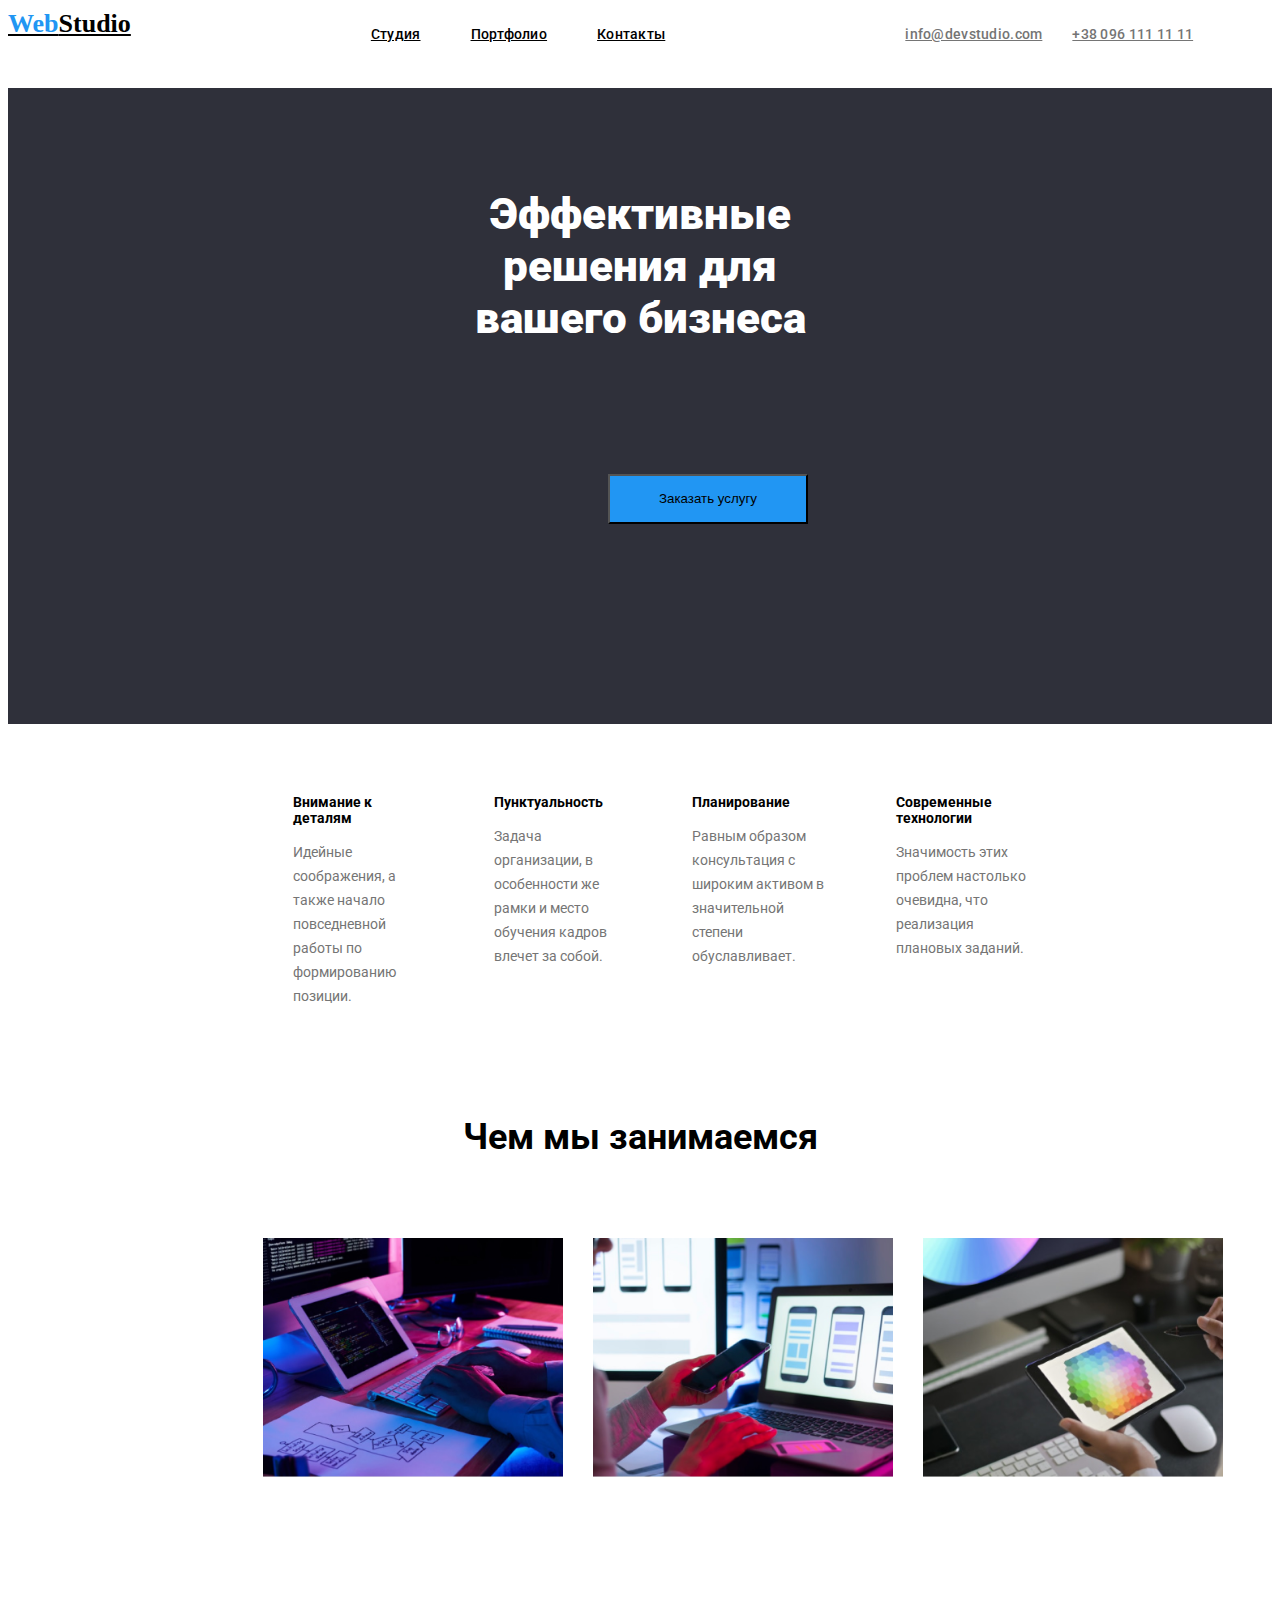
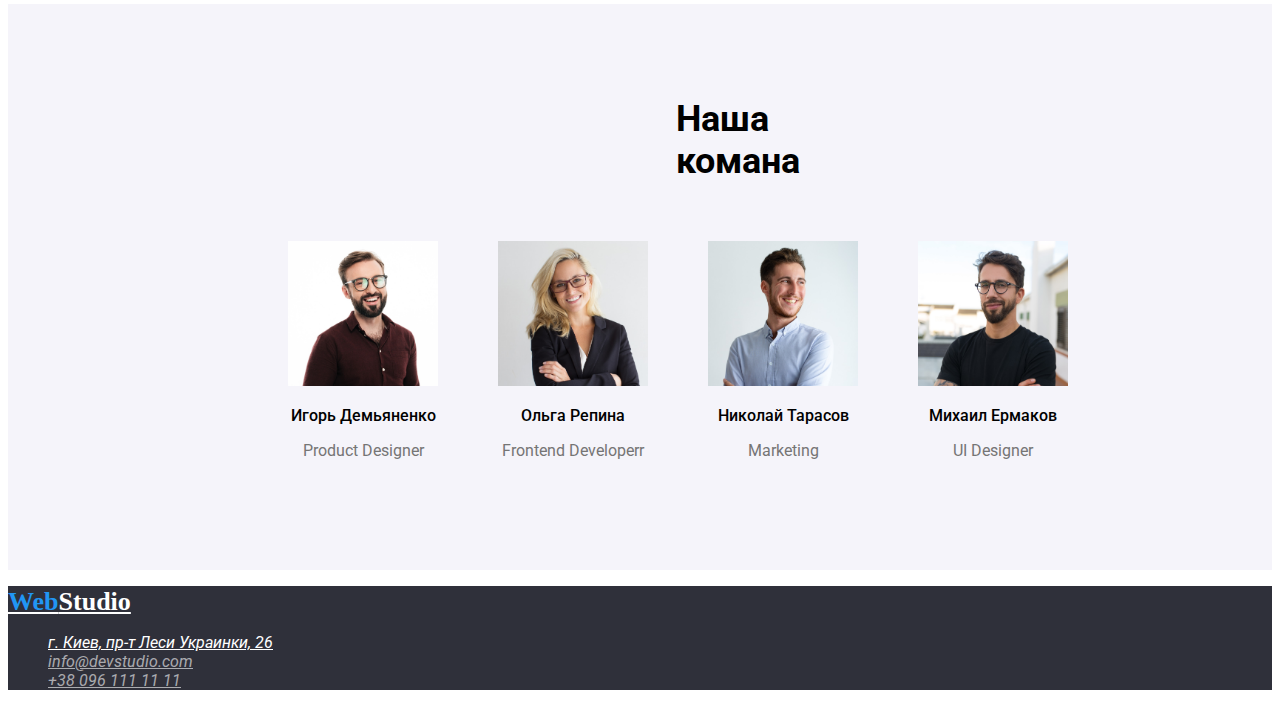
<file: index.html>
<!DOCTYPE html>
<html lang="en">

<head>
    <meta charset="UTF-8">
    <meta http-equiv="X-UA-Compatible" content="IE=edge">
    <meta name="viewport" content="width=device-width, initial-scale=1.0">
    <title>Студия</title>
    <style>
        li {list-style: none;}
    </style>
   <link rel="preconnect" href="https://fonts.googleapis.com">
   <link rel="preconnect" href="https://fonts.gstatic.com" crossorigin>
   <link href="https://fonts.googleapis.com/css2?family=Roboto:ital,wght@0,500;0,700;1,400&display=swap" rel="stylesheet">
    <link rel="stylesheet" href="./css/style.css">
</head>

<body>
    <!--  -->

        <!-- Шапка сайта -->
     <header class="headers">
            <nav class="headers_navigation"><a class="logo" style="color: black;" href=""><span class="firs_logo">Web</span>Studio</a>    
                <ul class="style_navigation" >
                    <li><a class="navigation stydio" href="Студия" >Студия</a></li>
                    <li><a class="navigation portfolio" href="portfolio.html">Портфолио</a></li>
                    <li><a class="navigation contakts" href="Контакты">Контакты</a></li>                    
                </ul>
            </nav>
            <ul class="style_mail_tel">
               <li><a class="navigation mail" href="maito:info@devstudio.com">info@devstudio.com</a></li>
               <li><a class="navigation tel" href="tel:+380961111111">+38 096 111 11 11</a></li>
            </ul>
    </header>

    <main>
            <!-- Основная цель -->
            <section class="goal">
                <h1 class="main_goal">Эффективные решения для вашего бизнеса</h1> 
                <button class="button_goal" type="button">Заказать услугy</button>
            </section>
            <!-- Основные направления -->
            <section>
                <ul class="direction_selection">
                   <li class="location_direction"><h3 class="text_direction">Внимание к деталям</h3>
                        <p class="paragraf_direction">Идейные соображения, а также начало повседневной работы по формированию позиции.</p></li>
                    <li class="location_direction"><h3 class="text_direction">Пунктуальность</h3>
                        <p class="paragraf_direction">Задача организации, в особенности же рамки и место обучения кадров влечет за собой.</p></li>
                    <li class="location_direction"><h3 class="text_direction">Планирование</h3>
                        <p class="paragraf_direction">Равным образом консультация с широким активом в значительной степени обуславливает. </p></li>
                    <li class="location_direction"><h3 class="text_direction">Современные технологии</h3>
                        <p class="paragraf_direction">Значимость этих проблем настолько очевидна, что реализация плановых заданий.</p></li>
                </ul>
            </section>
            <!-- Чем мы занимаемся -->
            <section>
                <h2 class="text_work">Чем мы занимаемся</h2>
                <ul class="foto_work">
                    <li class="foto_1"><img src="img/1.jpg" alt="work with computer" width="300"></li>
                    <li class="foto_2"><img src="img/2.jpg" alt="work with telefon" width="300"></li>
                    <li class="foto_3"><img src="img/3.jpg" alt="work with tablet" width="300"></li>
                </ul>
            <!-- Наша команда -->    
            </section>
            <section class="our_team">
                <h2 class="our_team_selection">Наша комана</h2>
                    <ul class="image_team">
                        <li class="image_team1"> <img src="img/4.jpg" alt="Product Designe" width="150">
                            <h3 class="text_team">Игорь Демьяненко</h3>
                            <p class="position_team">Product Designer</p>
                        </li>
                        <li class="image_team2"><img src="img/5.jpg" alt="Frontend Developerr" width="150">
                            <h3 class="text_team">Ольга Репина</h3>
                            <p class="position_team">Frontend Developerr</p>
                        </li>
                        <li class="image_team3"><img src="img/6.jpg" alt="Marketing" width="150">
                            <h3 class="text_team">Николай Тарасов</h3>
                            <p class="position_team">Marketing</p>
                        </li>
                        <li class="image_team4"><img src="img/7.jpg" alt="UI Designer" width="150">
                            <h3 class="text_team">Михаил Ермаков</h3>
                            <p class="position_team">UI Designer</p>
                        </li>
                    </ul>
                </section>
    </main>
        <!-- Юредический адресс -->
    <footer class="legall_adress">
         <a class="logo" style="color: #fff;" href="WebStudio"><span class="firs_logo">Web</span>Studio</a>
         <address>
             <ul >
                <li><a class="addres" href="г. Киев, пр-т Леси Украинки, 26">г. Киев, пр-т Леси Украинки, 26</a></li>
                <li><a class="mail1" href="maito:info@devstudio.com">info@devstudio.com</a></li>
                <li><a class="tel1" href="tel:+380961111111">+38 096 111 11 11</a></li>
            </ul>
        </address>
    </footer>
</body>

</html>
</file>
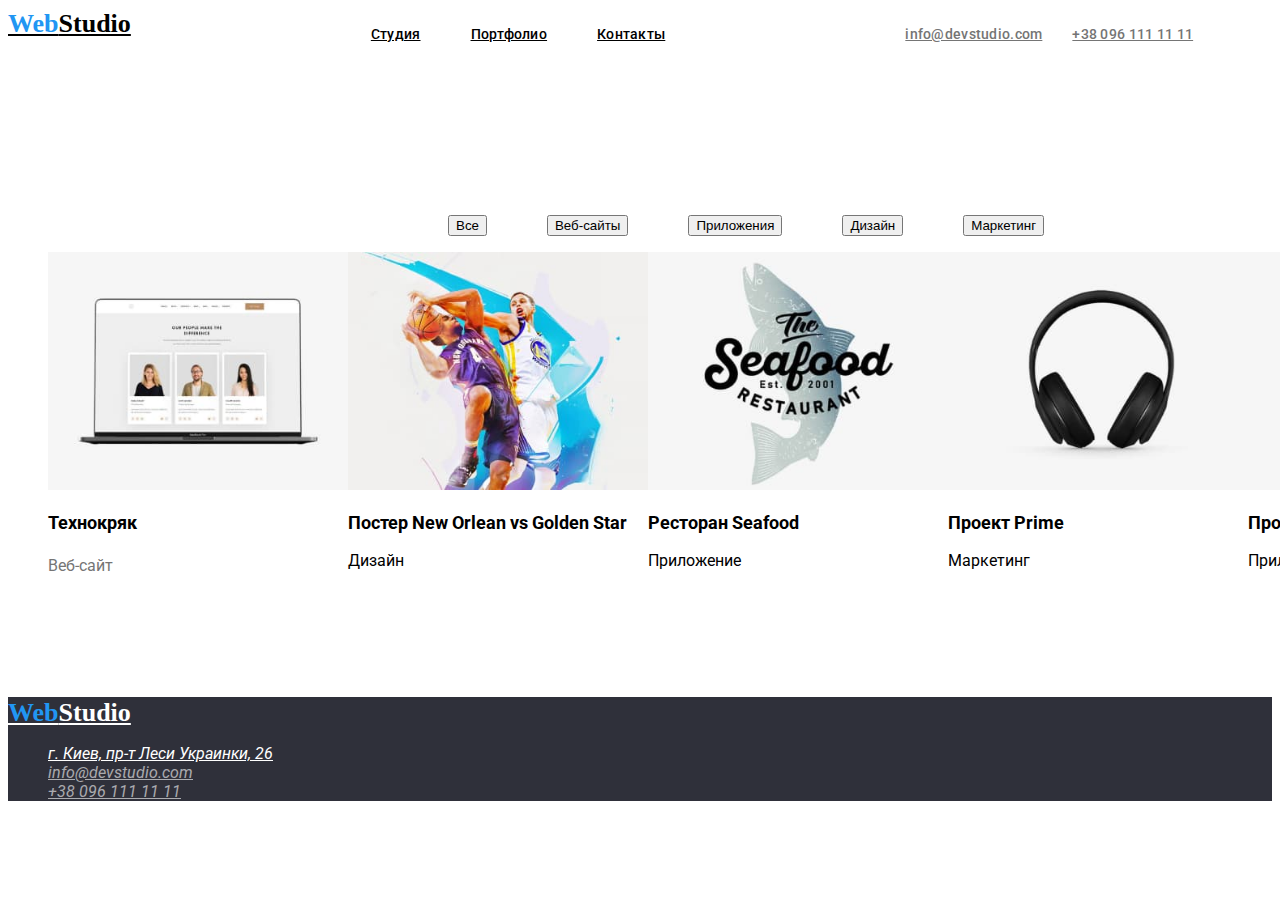
<file: portfolio.html>
<!DOCTYPE html>
<html lang="en">

<head>
    <meta charset="UTF-8">
    <meta http-equiv="X-UA-Compatible" content="IE=edge">
    <meta name="viewport" content="width=device-width, initial-scale=1.0">
    <title>Портфолио</title>
    <style>
        li {list-style: none;}
    </style>
    <link rel="preconnect" href="https://fonts.googleapis.com">
    <link rel="preconnect" href="https://fonts.gstatic.com" crossorigin>
    <link href="https://fonts.googleapis.com/css2?family=Roboto:ital,wght@0,500;0,700;1,400&display=swap" rel="stylesheet">
    <link rel="stylesheet" href="./css/style.css">
</head>
<body>
    <!-- Шапка сайта -->
    <header class="headers">
        <nav class="headers_navigation"><a class="logo" style="color: black;" href=""><span class="firs_logo">Web</span>Studio</a>    
            <ul class="style_navigation" >
                <li><a class="navigation stydio" href="./index.html">Студия</a></li>
                <li><a class="navigation portfolio" href=./portfolio.html>Портфолио</a></li>
                <li><a class="navigation contakts" href="Контакты">Контакты</a></li>                    
            </ul>
        </nav>
        <ul class="style_mail_tel">
           <li><a class="navigation mail" href="maito:info@devstudio.com">info@devstudio.com</a></li>
           <li><a class="navigation tel" href="tel:+380961111111">+38 096 111 11 11</a></li>
        </ul>
    </header>
    <main>
        <!-- Навигация по сайту -->
        <section>
            <ul class="buttons_selection">
                <li><button class="button_1" type="button">Все</button></li>
                <li><button class="button_2" type="button">Веб-сайты</li>
                <li><button class="button_3" type="button">Приложения</span></button></li>
                <li><button class="button_4"  type="button">Дизайн</span></button></li>
                <li><button class="button_5"  type="button">Маркетинг</button></li>
            </ul>
            <ul class="kontent_image">
                <li class="img_kontent1"><img src="img/10.jpg" alt="table" width="300"/>
                    <h3 class="text_img_kontent">Технокряк</h3>
                    <p class="location_img_kontent">Веб-сайт</p>
                </li>
                <li class="img_kontent2"><img src="img/11.jpg" alt="basketboll" width="300"/>
                    <h3 class="text_img_kontent">Постер New Orlean vs Golden Star</h3>
                    <p>Дизайн</p>
                </li>
                <li class="img_kontent3"><img src="img/12.jpg" alt="logo" width="300"/>
                    <h3 class="text_img_kontent">Ресторан Seafood</h3>
                    <p>Приложение</p>
                </li><br/>
                <li class="img_kontent4"><img src="img/13.jpg" alt="headphones" width="300"/>
                    <h3 class="text_img_kontent">Проект Prime</h3>
                    <p>Маркетинг</p>
                </li>
                <li class="img_kontent5"><img src="img/14.jpg" alt="two boxses" width="300"/>
                    <h3 class="text_img_kontent">Проект Boxes</h3>
                    <p>Приложение</p>
                </li>
                <li class="img_kontent6"><img src="img/15.jpg" alt="computer" width="300"/>
                    <h3 class="text_img_kontent">Inspiration has no Borders</h3>
                    <p>Веб-сайт</p>
                </li>
                <li class="img_kontent7"><img src="img/16.jpg" alt="book" width="300"/>
                    <h3 class="text_img_kontent">Издание Limited Edition</h3>
                    <p>Дизайн</p>
                </li>
                <li class="img_kontent8"><img src="img/17.jpg" alt="text on brelok" width="300"/>
                    <h3>Проект LAB</h3>
                    <p>Маркетинг</p>
                </li>
                <li class="img_kontent9"><img src="img/18.jpg" alt="work on computer" width="300"/>
                    <h3 class="text_img_kontent">Growing Business</h3>
                    <p>Приложение</p>
                </li>
            </ul>
        </section>
    </main>
        <!-- Юредический адресс -->
        <footer class="legall_adress2">
            <a class="logo" style="color: #fff;" href="WebStudio"><span class="firs_logo">Web</span>Studio</a>
            <address>
                <ul >
                   <li><a class="addres" href="г. Киев, пр-т Леси Украинки, 26">г. Киев, пр-т Леси Украинки, 26</a></li>
                   <li><a class="mail1" href="maito:info@devstudio.com">info@devstudio.com</a></li>
                   <li><a class="tel1" href="tel:+380961111111">+38 096 111 11 11</a></li>
               </ul>
           </address>
       </footer>
</body>
</file>
<file: css/style.css>
body{
    font-family: 'Roboto', sans-serif;
}
.headers{
    display: flex;
    flex-direction: row;
}
.headers_navigation{
    display: flex;
    flex-direction: row;
}
.logo{
    font-family: Raleway;
    font-style: normal;
    font-weight: bold;
    font-size: 26px;
    line-height: 31px;
}
.firs_logo{
    color: #2196F3;
}
.style_navigation{
    display: flex;
    flex-direction: row;
}
.navigation{
    color: black;
    font-family: Roboto;
    font-style: normal;
    font-weight: 500;
    font-size: 14px;
    line-height: 16px;
    letter-spacing: 0.02em;
}
.style_mail_tel{
    display: flex;
    flex-direction: row;
}
.stydio{
   margin: 0px 20px 0px 200px;
}
.stydio:hover{
    color: #2196F3;
}
.portfolio{
    margin: 0px 20px 0px 30px;
}
.portfolio:hover{
    color: #2196F3;
}
.contakts{
    margin: 0px 200px 0px 30px;
}
.contakts:hover{
    color: #2196F3;
}
.mail{
    margin: 0px 20px 0px 100x;
}
.mail{
    color:  rgba(117, 117, 117, 1);
}
.mail:hover{
    color: #2196F3;
}
.tel{
    color: #757575;
}
.tel{
    margin: 0px 20px 0px 30px;
}
.tel:hover{
    color: #2196F3;
}
.goal{
    background-color: #2F303A;
    text-align: center;
}
.main_goal{
    font-family: Roboto;
    font-style: normal;
    font-weight: 900;
    font-size: 44px;
    text-align: center;
    color: #FFFFFF;
    padding: 100px 452px 100px 452px;
}   
.button_goal{
    width: 200px;
    height: 50px;
    left: 600px;
    top: 430px;
    background-color: #2196F3;
    margin: 0px 600px 200px 600px;
}
.button_goal{
    cursor: pointer;
}
.direction_selection{
    display: flex;
    flex-direction: row;
    margin: 56px 215px 94px 215px;
}
.location_direction{
    margin:0px 30px;
}
.text_direction{
    font-family: Roboto;
    font-style: normal;
    font-weight: bold;
    font-size: 14px;
    line-height: 16px;
    color: black;
}
.paragraf_direction{
    font-family: Roboto;
    font-style: normal;
    font-weight: normal;
    font-size: 14px;
    line-height: 24px;
    color: #757575;
}
.text_work{
    font-family: Roboto;
    font-style: normal;
    font-weight: bold;
    font-size: 36px;
    line-height: 42px;
    text-align: center;
}
.foto_work{
    display: flex;
    flex-direction: row;
}
.foto_1{
    margin: 50px 30px 94px 215px;
}
.foto_2{
    margin: 50px 0px 94px 0px;
}
.foto_3{
    margin: 50px 215px 94px 30px;
}
.our_team{
    background-color: #F5F4FA;
}
.our_team_selection{
    font-family: Roboto;
    font-family: Roboto;
    font-style: normal;
    font-weight: bold;
    font-size: 36px;
    line-height: 42px;
    text-align: center;
    padding: 94px 668px 21px 668px;
    color: black;
}
.image_team{
    display: flex;
    flex-direction: row;
}
.image_team1{
    margin: 8px 30px 94px 240px;
}
.image_team2{
    margin: 8px 30px 94px 30px;
}
.image_team3{
    margin: 8px 30px 94px 30px;
}
.image_team4{
    margin: 8px 210px 94px 30px;
}
.text_team{
    font-family: Roboto;
    font-style: normal;
    font-weight: 500;
    font-size: 16px;
    line-height: 19px;
    text-align: center;
    color: black;
}
.position_team{
    font-family: Roboto;
    font-style: normal;
    font-weight: normal;
    font-size: 16px;
    line-height: 19px;
    text-align: center;
    color: #757575;
}
.legall_adress{
    background-color: #2F303A;
}
.addres{
    color: #FFFFFF;
}
.buttons_selection{
    display: flex;
    flex-direction: row;
    background-color: #FFFFFF;
}
.text_buttom{
    color: black;
}
.button_1{
    margin: 140px 30px 0px 400px;
    cursor: pointer;
}
.button_2{
    margin: 140px 30px 0px 30px;
    cursor: pointer;
}
.button_3{
    margin: 140px 30px 0px 30px;
    cursor: pointer;
}
.button_4{
    margin: 140px 30px 0px 30px;
    cursor: pointer;
}
.button_5{
    margin: 140px 30px 0px 30px;
    cursor: pointer;
}
.text_buttom:hover{
    color: #FFFFFF;
}
.button_1:hover{
    background-color: #2196F3;
}
.button_2:hover{
    background-color: #2196F3;
}
.button_3:hover{
    background-color: #2196F3;
}
.button_4:hover{
    background-color: #2196F3;
}
.button_5:hover{
    background-color: #2196F3;
}
.kontent_image{
    display: flex;
    flex-direction: row;
}
/* .img_kontent1{
    margin: 120px 30px 0px 200px;
   
}
.img_kontent2{
    margin: 120px 30px 0px 30px;
}
.img_kontent3{
    margin: 120px 30px 0px 30px;
}
.img_kontent4{

    margin: 400px 30px 0px 0px;
}
.img_kontent5{
    width: 370px;
    height: 294px;
    left: 615px;
    top: 696px;
}
.img_kontent6{
    position: absolute;
    width: 370px;
    height: 294px;
    left: 1015px;
    top: 696px;
}
.img_kontent7{
    position: absolute;
    width: 370px;
    height: 294px;
    left: 215px;
    top: 1130px;
}
.img_kontent8{
    position: absolute;
    width: 370px;
    height: 294px;
    left: 615px;
    top: 1130px;
}
.img_kontent9{
    position: absolute;
    width: 370px;
    height: 294px;
    left: 1015px;
    top: 1130px;
} */
.text_img_kontent{
    font-family: Roboto;
    font-style: normal;
    font-weight: bold;
    font-size: 18px;
    color: black;
}
.location_img_kontent{
    font-family: Roboto;
    font-style: normal;
    font-weight: normal;
    font-size: 16px;
    line-height: 30px;
    color: #757575;
}
.legall_adress2{
   margin: 100px 0px 0px 0px;
    background-color: #2F303A;
}
.addres:hover{
   color: #2196F3
}
.mail1{
    color: rgba(255, 255, 255, 0.6);
}
.tel1{
    color: rgba(255, 255, 255, 0.6);
}
.mail1:hover{
    color: #2196F3;
}
.tel1:hover{
    color: #2196F3;
}
</file>
